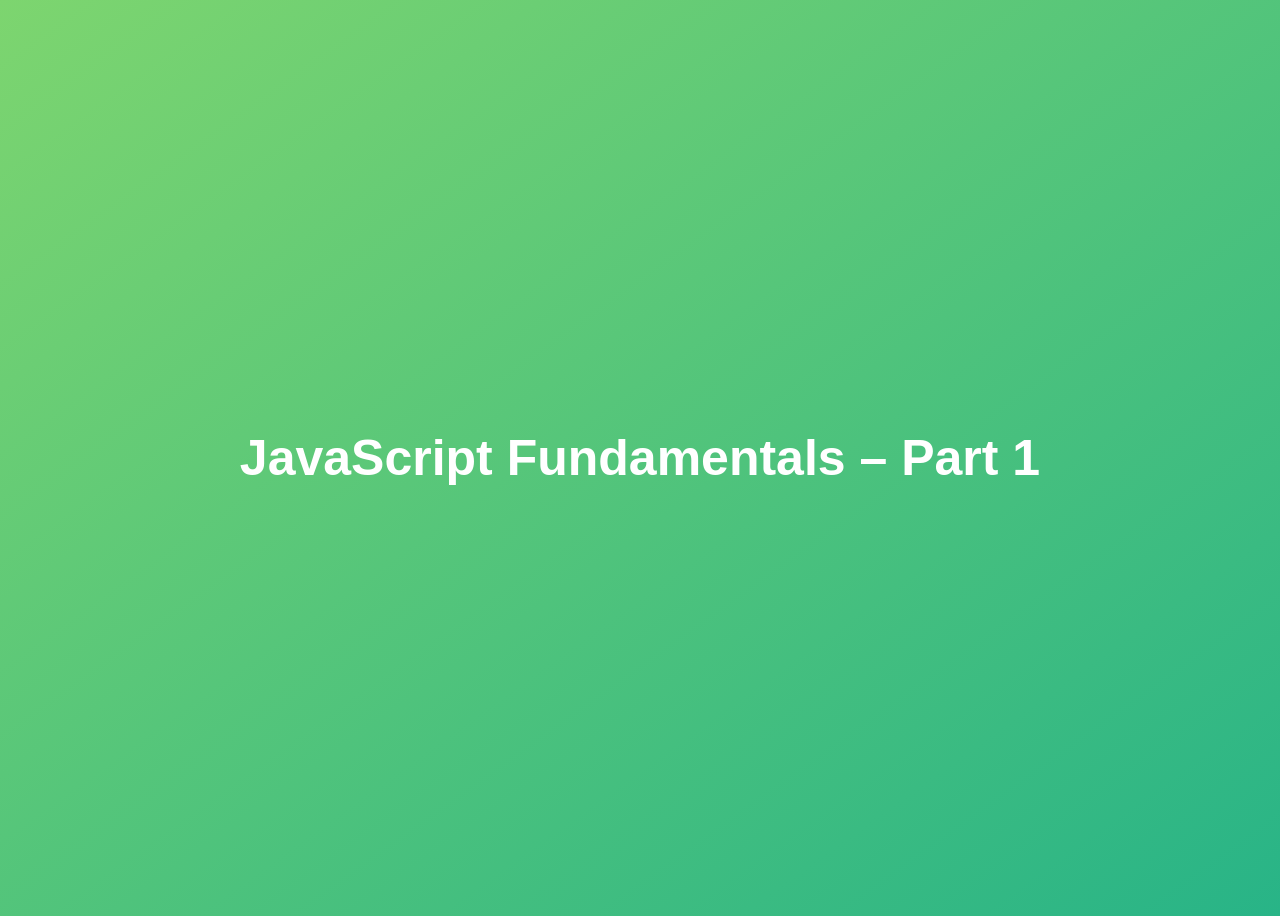
<file: 01-Fundamentals-Part-1/starter/index.html>
<!DOCTYPE html>
<html lang="en">
  <head>
    <meta charset="UTF-8" />
    <meta name="viewport" content="width=device-width, initial-scale=1.0" />
    <meta http-equiv="X-UA-Compatible" content="ie=edge" />
    <title>JavaScript Fundamentals – Part 1</title>
    <style>
      body {
        height: 100vh;
        display: flex;
        align-items: center;
        background: linear-gradient(to top left, #28b487, #7dd56f);
      }
      h1 {
        font-family: sans-serif;
        font-size: 50px;
        line-height: 1.3;
        width: 100%;
        padding: 30px;
        text-align: center;
        color: white;
      }
    </style>
    </head>
  <body>
    <h1>JavaScript Fundamentals – Part 1</h1>
    <script src="script.js"></script>
  </body>
</html>
</file>
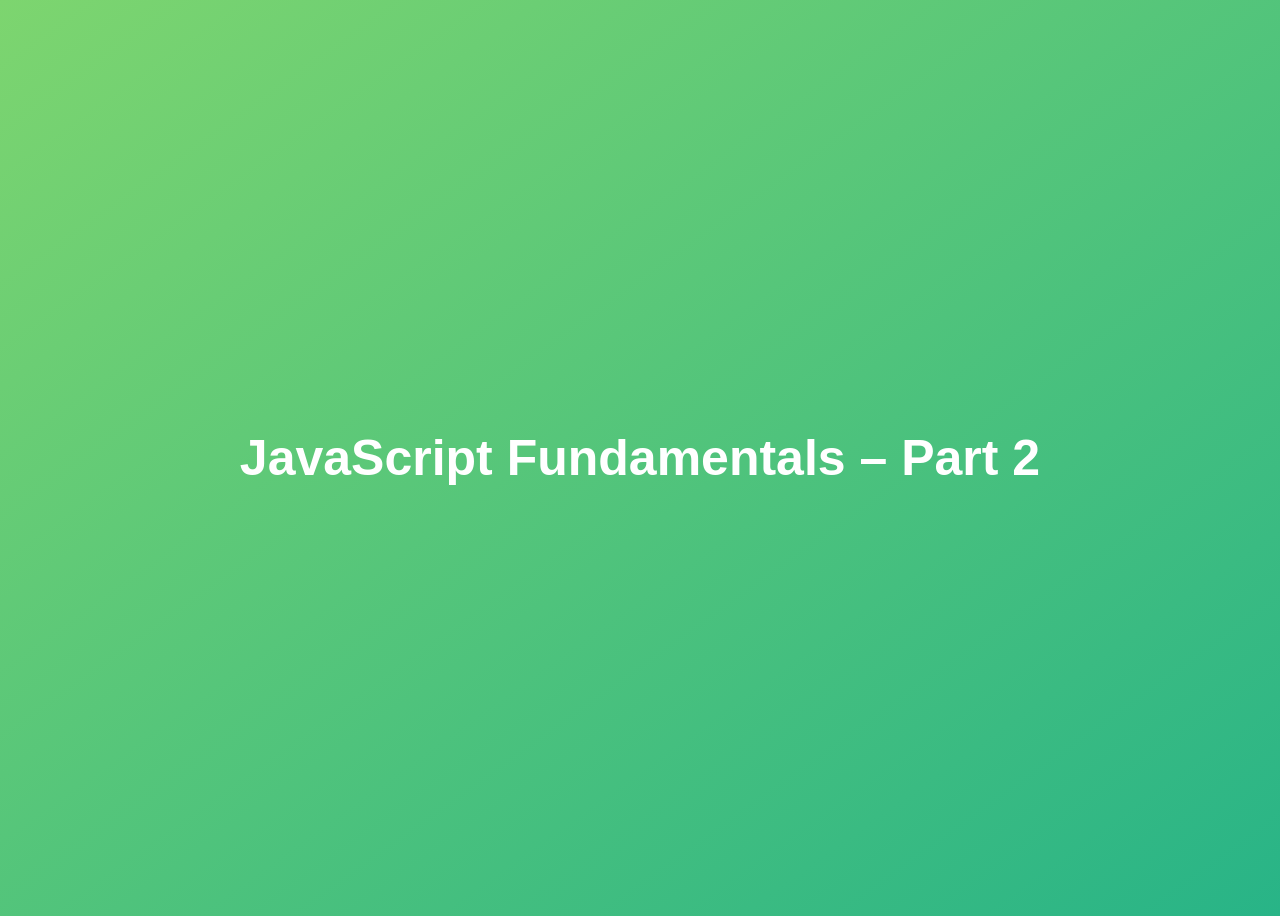
<file: 02-Fundamentals-Part-2/final/index.html>
<!DOCTYPE html>
<html lang="en">
  <head>
    <meta charset="UTF-8" />
    <meta name="viewport" content="width=device-width, initial-scale=1.0" />
    <meta http-equiv="X-UA-Compatible" content="ie=edge" />
    <title>JavaScript Fundamentals – Part 2</title>
    <style>
      body {
        height: 100vh;
        display: flex;
        align-items: center;
        background: linear-gradient(to top left, #28b487, #7dd56f);
      }
      h1 {
        font-family: sans-serif;
        font-size: 50px;
        line-height: 1.3;
        width: 100%;
        padding: 30px;
        text-align: center;
        color: white;
      }
    </style>
  </head>
  <body>
    <h1>JavaScript Fundamentals – Part 2</h1>
    <script src="script.js"></script>
  </body>
</html>
</file>
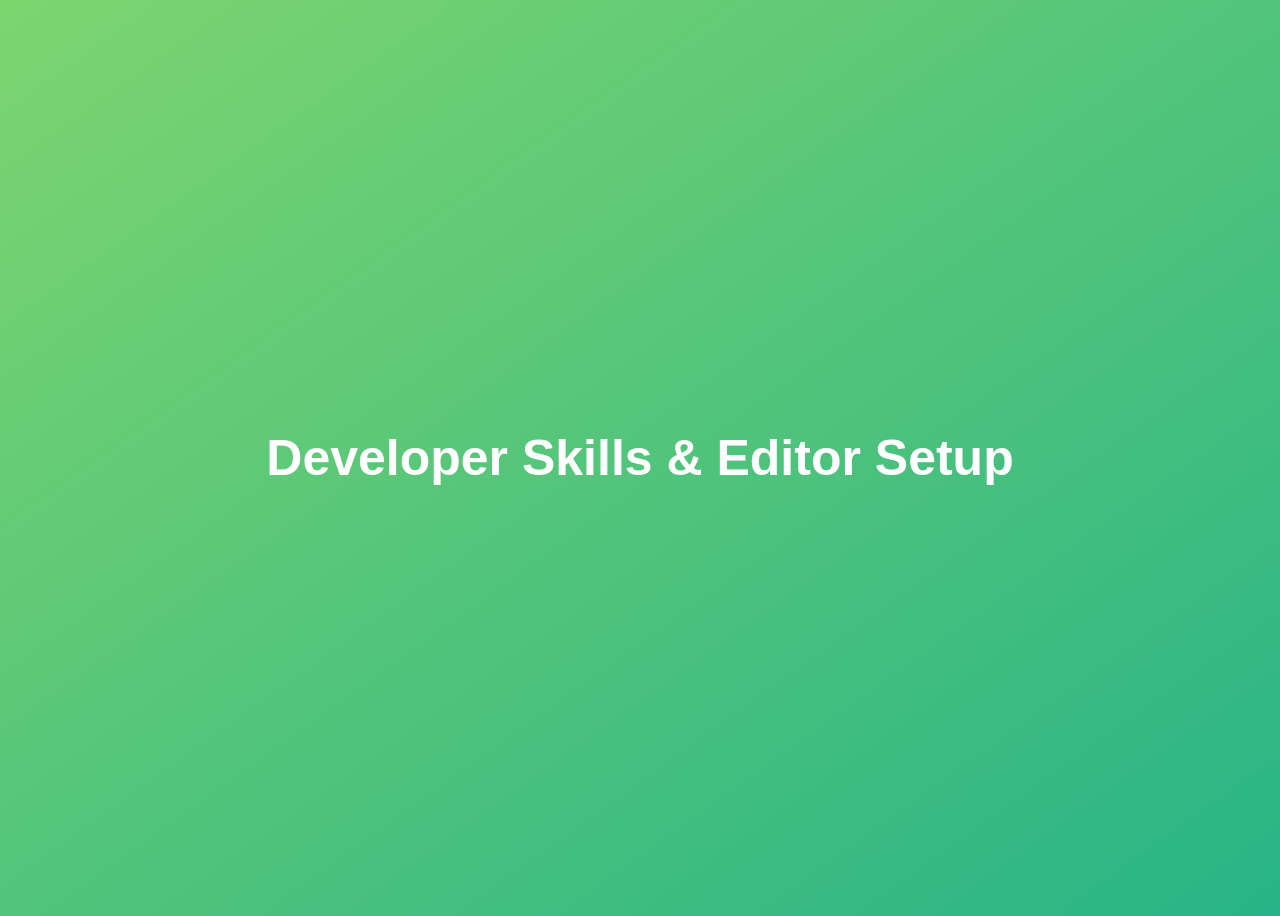
<file: 03-Developer-Skills/final/index.html>
<!DOCTYPE html>
<html lang="en">
  <head>
    <meta charset="UTF-8" />
    <meta name="viewport" content="width=device-width, initial-scale=1.0" />
    <meta http-equiv="X-UA-Compatible" content="ie=edge" />
    <title>Developer Skills & Editor Setup</title>
    <style>
      body {
        height: 100vh;
        display: flex;
        align-items: center;
        background: linear-gradient(to top left, #28b487, #7dd56f);
      }
      h1 {
        font-family: sans-serif;
        font-size: 50px;
        line-height: 1.3;
        width: 100%;
        padding: 30px;
        text-align: center;
        color: white;
      }
    </style>
  </head>
  <body>
    <h1>Developer Skills & Editor Setup</h1>
    <script src="script.js"></script>
  </body>
</html>
</file>
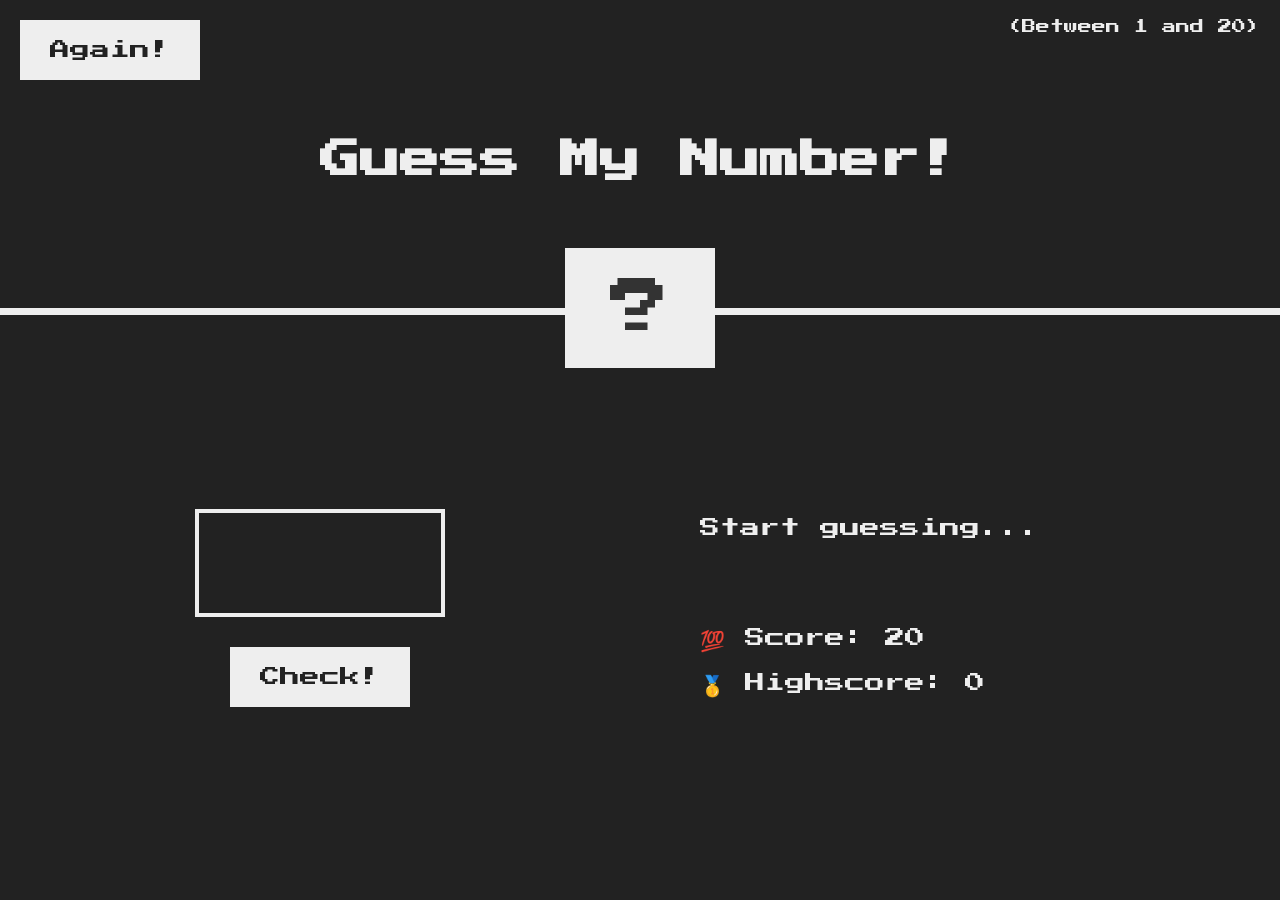
<file: 05-Guess-My-Number/final/index.html>
<!DOCTYPE html>
<html lang="en">
  <head>
    <meta charset="UTF-8" />
    <meta name="viewport" content="width=device-width, initial-scale=1.0" />
    <meta http-equiv="X-UA-Compatible" content="ie=edge" />
    <link rel="stylesheet" href="style.css" />
    <title>Guess My Number!</title>
  </head>
  <body>
    <header>
      <h1>Guess My Number!</h1>
      <p class="between">(Between 1 and 20)</p>
      <button class="btn again">Again!</button>
      <div class="number">?</div>
    </header>
    <main>
      <section class="left">
        <input type="number" class="guess" />
        <button class="btn check">Check!</button>
      </section>
      <section class="right">
        <p class="message">Start guessing...</p>
        <p class="label-score">💯 Score: <span class="score">20</span></p>
        <p class="label-highscore">
          🥇 Highscore: <span class="highscore">0</span>
        </p>
      </section>
    </main>
    <script src="script.js"></script>
  </body>
</html>
</file>
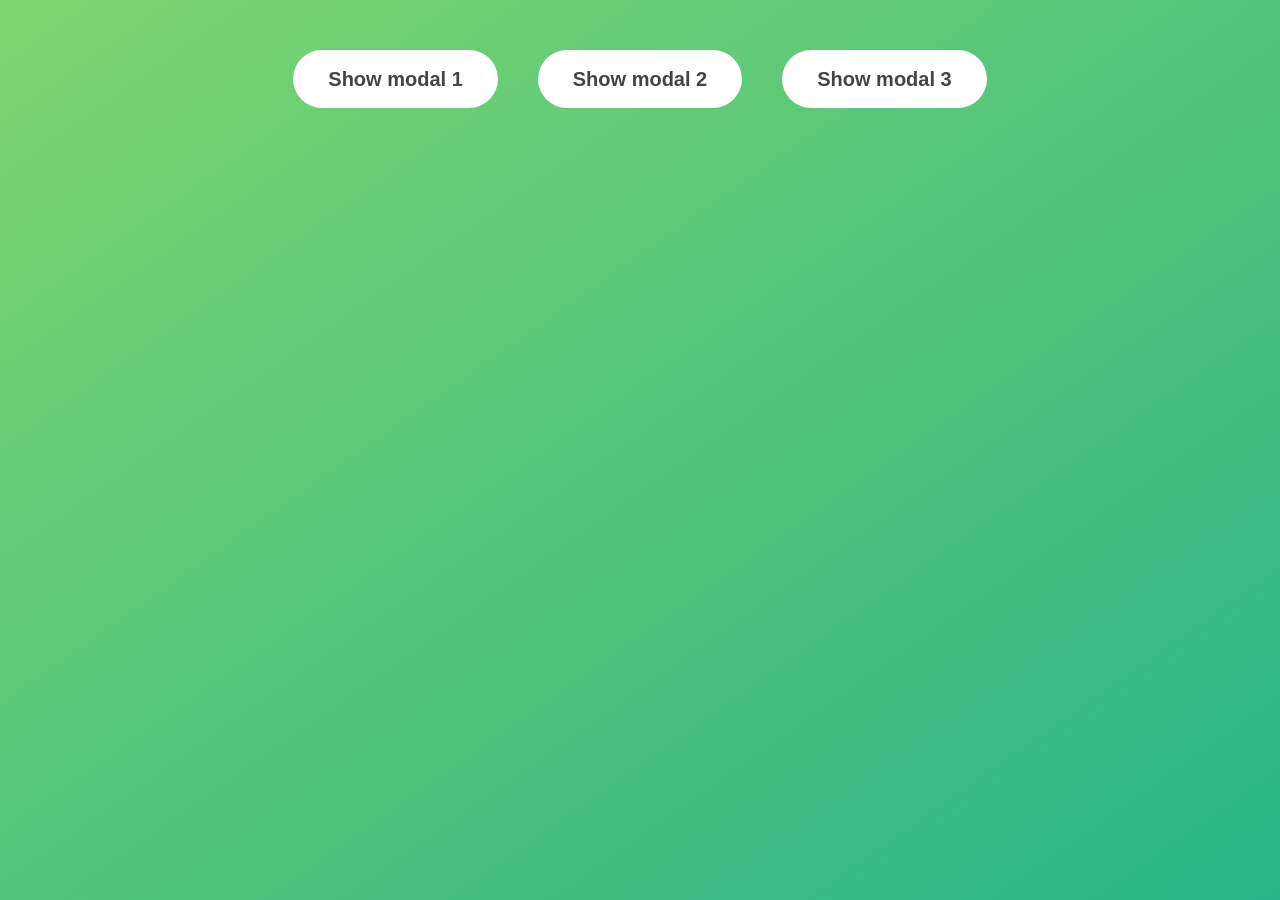
<file: 06-Modal/final/index.html>
<!DOCTYPE html>
<html lang="en">
  <head>
    <meta charset="UTF-8" />
    <meta name="viewport" content="width=device-width, initial-scale=1.0" />
    <meta http-equiv="X-UA-Compatible" content="ie=edge" />
    <link rel="stylesheet" href="style.css" />
    <title>Modal window</title>
  </head>
  <body>
    <button class="show-modal">Show modal 1</button>
    <button class="show-modal">Show modal 2</button>
    <button class="show-modal">Show modal 3</button>

    <div class="modal hidden">
      <button class="close-modal">&times;</button>
      <h1>I'm a modal window 😍</h1>
      <p>
        Lorem ipsum dolor sit amet, consectetur adipisicing elit, sed do eiusmod
        tempor incididunt ut labore et dolore magna aliqua. Ut enim ad minim
        veniam, quis nostrud exercitation ullamco laboris nisi ut aliquip ex ea
        commodo consequat. Duis aute irure dolor in reprehenderit in voluptate
        velit esse cillum dolore eu fugiat nulla pariatur. Excepteur sint
        occaecat cupidatat non proident, sunt in culpa qui officia deserunt
        mollit anim id est laborum.
      </p>
    </div>
    <div class="overlay hidden"></div>

    <script src="script.js"></script>
  </body>
</html>
</file>
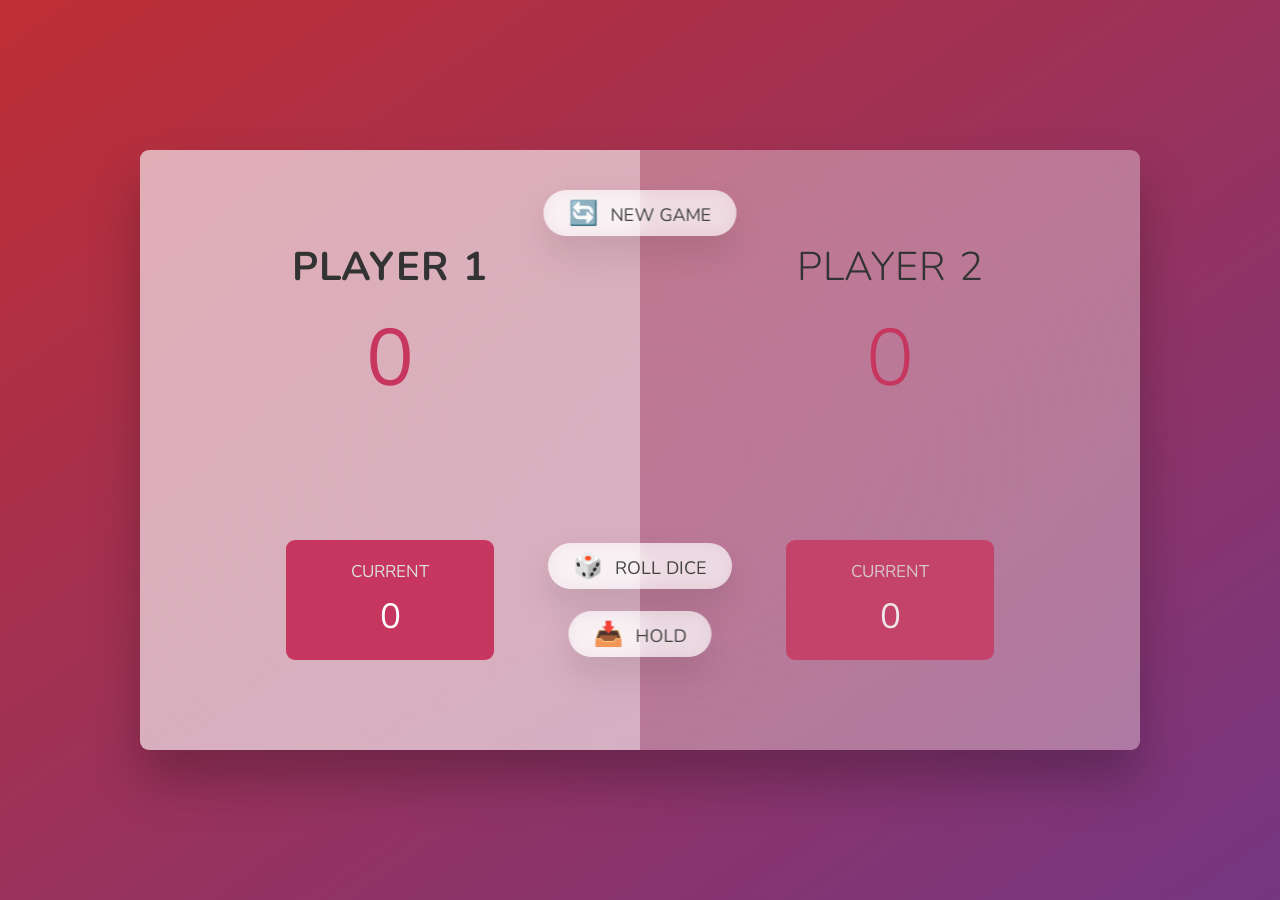
<file: 07-Pig-Game/final/index.html>
<!DOCTYPE html>
<html lang="en">
  <head>
    <meta charset="UTF-8" />
    <meta name="viewport" content="width=device-width, initial-scale=1.0" />
    <meta http-equiv="X-UA-Compatible" content="ie=edge" />
    <link rel="stylesheet" href="style.css" />
    <title>Pig Game</title>
  </head>
  <body>
    <main>
      <section class="player player--0 player--active">
        <h2 class="name" id="name--0">Player 1</h2>
        <p class="score" id="score--0">43</p>
        <div class="current">
          <p class="current-label">Current</p>
          <p class="current-score" id="current--0">0</p>
        </div>
      </section>
      <section class="player player--1">
        <h2 class="name" id="name--1">Player 2</h2>
        <p class="score" id="score--1">24</p>
        <div class="current">
          <p class="current-label">Current</p>
          <p class="current-score" id="current--1">0</p>
        </div>
      </section>

      <img src="dice-5.png" alt="Playing dice" class="dice" />
      <button class="btn btn--new">🔄 New game</button>
      <button class="btn btn--roll">🎲 Roll dice</button>
      <button class="btn btn--hold">📥 Hold</button>
    </main>
    <script src="script.js"></script>
  </body>
</html>
</file>
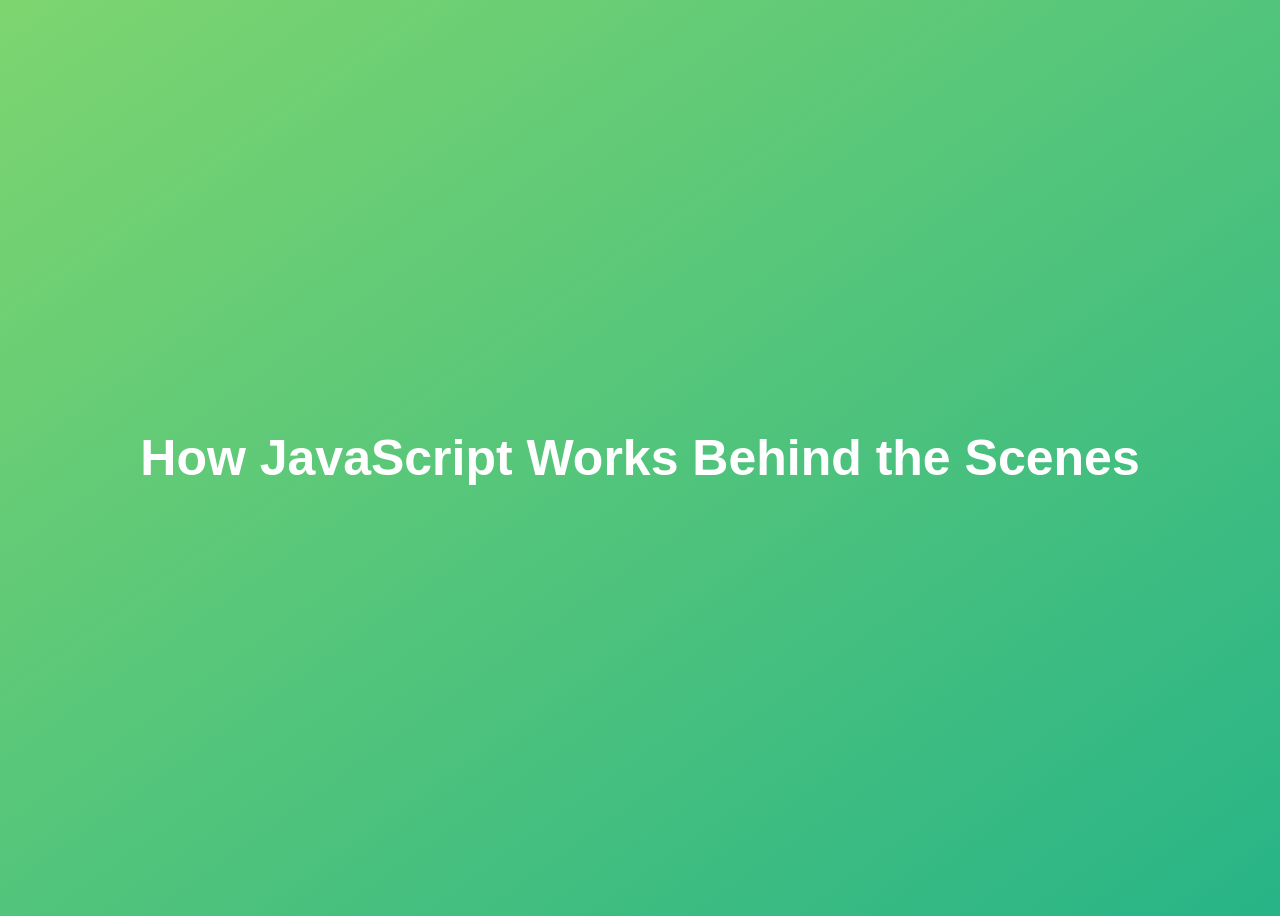
<file: 08-Behind-the-Scenes/final/index.html>
<!DOCTYPE html>
<html lang="en">
  <head>
    <meta charset="UTF-8" />
    <meta name="viewport" content="width=device-width, initial-scale=1.0" />
    <meta http-equiv="X-UA-Compatible" content="ie=edge" />
    <title>How JavaScript Works Behind the Scenes</title>
    <style>
      body {
        height: 100vh;
        display: flex;
        align-items: center;
        background: linear-gradient(to top left, #28b487, #7dd56f);
      }
      h1 {
        font-family: sans-serif;
        font-size: 50px;
        line-height: 1.3;
        width: 100%;
        padding: 30px;
        text-align: center;
        color: white;
      }
    </style>
  </head>
  <body>
    <h1>How JavaScript Works Behind the Scenes</h1>
    <script src="script.js"></script>
  </body>
</html>
</file>
<file: 05-Guess-My-Number/final/style.css>
@import url('https://fonts.googleapis.com/css?family=Press+Start+2P&display=swap');

* {
  margin: 0;
  padding: 0;
  box-sizing: inherit;
}

html {
  font-size: 62.5%;
  box-sizing: border-box;
}

body {
  font-family: 'Press Start 2P', sans-serif;
  color: #eee;
  background-color: #222;
  /* background-color: #60b347; */
}

/* LAYOUT */
header {
  position: relative;
  height: 35vh;
  border-bottom: 7px solid #eee;
}

main {
  height: 65vh;
  color: #eee;
  display: flex;
  align-items: center;
  justify-content: space-around;
}

.left {
  width: 52rem;
  display: flex;
  flex-direction: column;
  align-items: center;
}

.right {
  width: 52rem;
  font-size: 2rem;
}

/* ELEMENTS STYLE */
h1 {
  font-size: 4rem;
  text-align: center;
  position: absolute;
  width: 100%;
  top: 52%;
  left: 50%;
  transform: translate(-50%, -50%);
}

.number {
  background: #eee;
  color: #333;
  font-size: 6rem;
  width: 15rem;
  padding: 3rem 0rem;
  text-align: center;
  position: absolute;
  bottom: 0;
  left: 50%;
  transform: translate(-50%, 50%);
}

.between {
  font-size: 1.4rem;
  position: absolute;
  top: 2rem;
  right: 2rem;
}

.again {
  position: absolute;
  top: 2rem;
  left: 2rem;
}

.guess {
  background: none;
  border: 4px solid #eee;
  font-family: inherit;
  color: inherit;
  font-size: 5rem;
  padding: 2.5rem;
  width: 25rem;
  text-align: center;
  display: block;
  margin-bottom: 3rem;
}

.btn {
  border: none;
  background-color: #eee;
  color: #222;
  font-size: 2rem;
  font-family: inherit;
  padding: 2rem 3rem;
  cursor: pointer;
}

.btn:hover {
  background-color: #ccc;
}

.message {
  margin-bottom: 8rem;
  height: 3rem;
}

.label-score {
  margin-bottom: 2rem;
}
</file>
<file: 06-Modal/final/style.css>
* {
  margin: 0;
  padding: 0;
  box-sizing: inherit;
}

html {
  font-size: 62.5%;
  box-sizing: border-box;
}

body {
  font-family: sans-serif;
  color: #333;
  line-height: 1.5;
  height: 100vh;
  position: relative;
  display: flex;
  align-items: flex-start;
  justify-content: center;
  background: linear-gradient(to top left, #28b487, #7dd56f);
}

.show-modal {
  font-size: 2rem;
  font-weight: 600;
  padding: 1.75rem 3.5rem;
  margin: 5rem 2rem;
  border: none;
  background-color: #fff;
  color: #444;
  border-radius: 10rem;
  cursor: pointer;
}

.close-modal {
  position: absolute;
  top: 1.2rem;
  right: 2rem;
  font-size: 5rem;
  color: #333;
  cursor: pointer;
  border: none;
  background: none;
}

h1 {
  font-size: 2.5rem;
  margin-bottom: 2rem;
}

p {
  font-size: 1.8rem;
}

/* -------------------------- */
/* CLASSES TO MAKE MODAL WORK */
.hidden {
  display: none;
}

.modal {
  position: absolute;
  top: 50%;
  left: 50%;
  transform: translate(-50%, -50%);
  width: 70%;

  background-color: white;
  padding: 6rem;
  border-radius: 5px;
  box-shadow: 0 3rem 5rem rgba(0, 0, 0, 0.3);
  z-index: 10;
}

.overlay {
  position: absolute;
  top: 0;
  left: 0;
  width: 100%;
  height: 100%;
  background-color: rgba(0, 0, 0, 0.6);
  backdrop-filter: blur(3px);
  z-index: 5;
}
</file>
<file: 07-Pig-Game/final/style.css>
@import url('https://fonts.googleapis.com/css2?family=Nunito&display=swap');

* {
  margin: 0;
  padding: 0;
  box-sizing: inherit;
}

html {
  font-size: 62.5%;
  box-sizing: border-box;
}

body {
  font-family: 'Nunito', sans-serif;
  font-weight: 400;
  height: 100vh;
  color: #333;
  background-image: linear-gradient(to top left, #753682 0%, #bf2e34 100%);
  display: flex;
  align-items: center;
  justify-content: center;
}

/* LAYOUT */
main {
  position: relative;
  width: 100rem;
  height: 60rem;
  background-color: rgba(255, 255, 255, 0.35);
  backdrop-filter: blur(200px);
  filter: blur();
  box-shadow: 0 3rem 5rem rgba(0, 0, 0, 0.25);
  border-radius: 9px;
  overflow: hidden;
  display: flex;
}

.player {
  flex: 50%;
  padding: 9rem;
  display: flex;
  flex-direction: column;
  align-items: center;
  transition: all 0.75s;
}

/* ELEMENTS */
.name {
  position: relative;
  font-size: 4rem;
  text-transform: uppercase;
  letter-spacing: 1px;
  word-spacing: 2px;
  font-weight: 300;
  margin-bottom: 1rem;
}

.score {
  font-size: 8rem;
  font-weight: 300;
  color: #c7365f;
  margin-bottom: auto;
}

.player--active {
  background-color: rgba(255, 255, 255, 0.4);
}
.player--active .name {
  font-weight: 700;
}
.player--active .score {
  font-weight: 400;
}

.player--active .current {
  opacity: 1;
}

.current {
  background-color: #c7365f;
  opacity: 0.8;
  border-radius: 9px;
  color: #fff;
  width: 65%;
  padding: 2rem;
  text-align: center;
  transition: all 0.75s;
}

.current-label {
  text-transform: uppercase;
  margin-bottom: 1rem;
  font-size: 1.7rem;
  color: #ddd;
}

.current-score {
  font-size: 3.5rem;
}

/* ABSOLUTE POSITIONED ELEMENTS */
.btn {
  position: absolute;
  left: 50%;
  transform: translateX(-50%);
  color: #444;
  background: none;
  border: none;
  font-family: inherit;
  font-size: 1.8rem;
  text-transform: uppercase;
  cursor: pointer;
  font-weight: 400;
  transition: all 0.2s;

  background-color: white;
  background-color: rgba(255, 255, 255, 0.6);
  backdrop-filter: blur(10px);

  padding: 0.7rem 2.5rem;
  border-radius: 50rem;
  box-shadow: 0 1.75rem 3.5rem rgba(0, 0, 0, 0.1);
}

.btn::first-letter {
  font-size: 2.4rem;
  display: inline-block;
  margin-right: 0.7rem;
}

.btn--new {
  top: 4rem;
}
.btn--roll {
  top: 39.3rem;
}
.btn--hold {
  top: 46.1rem;
}

.btn:active {
  transform: translate(-50%, 3px);
  box-shadow: 0 1rem 2rem rgba(0, 0, 0, 0.15);
}

.btn:focus {
  outline: none;
}

.dice {
  position: absolute;
  left: 50%;
  top: 16.5rem;
  transform: translateX(-50%);
  height: 10rem;
  box-shadow: 0 2rem 5rem rgba(0, 0, 0, 0.2);
}

.player--winner {
  background-color: #2f2f2f;
}

.player--winner .name {
  font-weight: 700;
  color: #c7365f;
}

.hidden {
  display: none;
}
</file>
